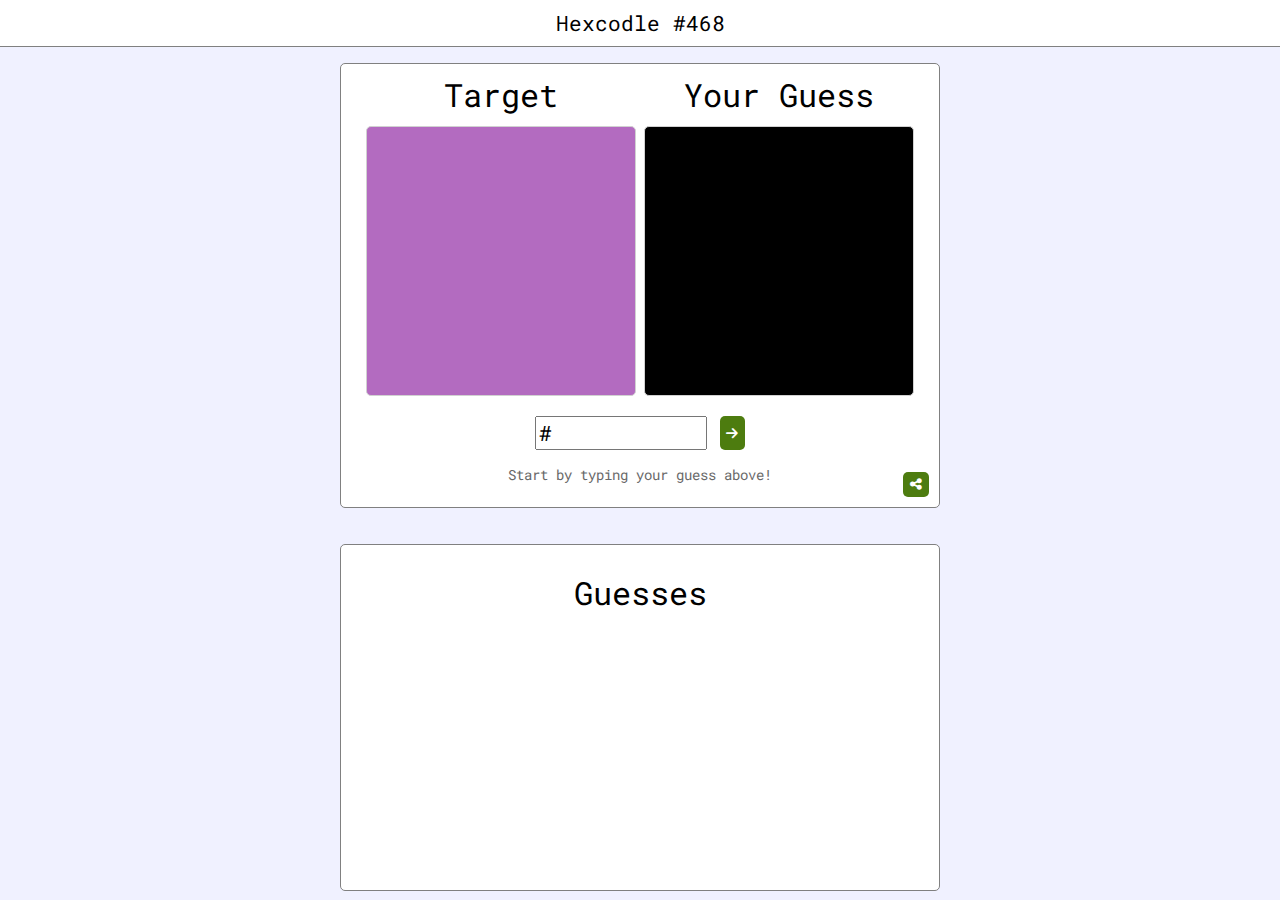
<file: index.html>
<!DOCTYPE html>
<html lang="en">
<head>
    <meta charset="UTF-8">
    <meta name="viewport" content="width=device-width, initial-scale=1.0">
    <title>Document</title>
    <link rel="stylesheet" href="https://cdnjs.cloudflare.com/ajax/libs/font-awesome/6.7.1/css/all.min.css">
    <link rel="stylesheet" href="./styles.css">
</head>
<body>
    <nav>
        <i></i>
        <div>
            <i></i>
            <span>Hexcodle #468</span>
            <i></i>
        </div>
        <div></div>
    </nav>
    <main>
        <section class="colors">
            <div class="color-container">
                <span>Target</span>
                <span>Your Guess</span>
                <div class="color"></div>
                <div class="color"></div>
            </div>
            <div class="color-input">
                <input id="inpt" type="text" name="" maxlength="7" minlength="1" value="#" id="">
                <button onclick="getRes()"><i class="fa-solid fa-arrow-right"></i></button>
            </div>
            <p id="status">Start by typing your guess above!</p>
            <button onclick="copyContent()" class="share"><i class="fa-solid fa-share-nodes"></i></button>
        </section>
        <section class="guesses">
            <p>Guesses</p>
            <div id="guesscont"></div>
        </section>
    </main>
    <script src="./script.js"></script>
</body>
</html>
</file>
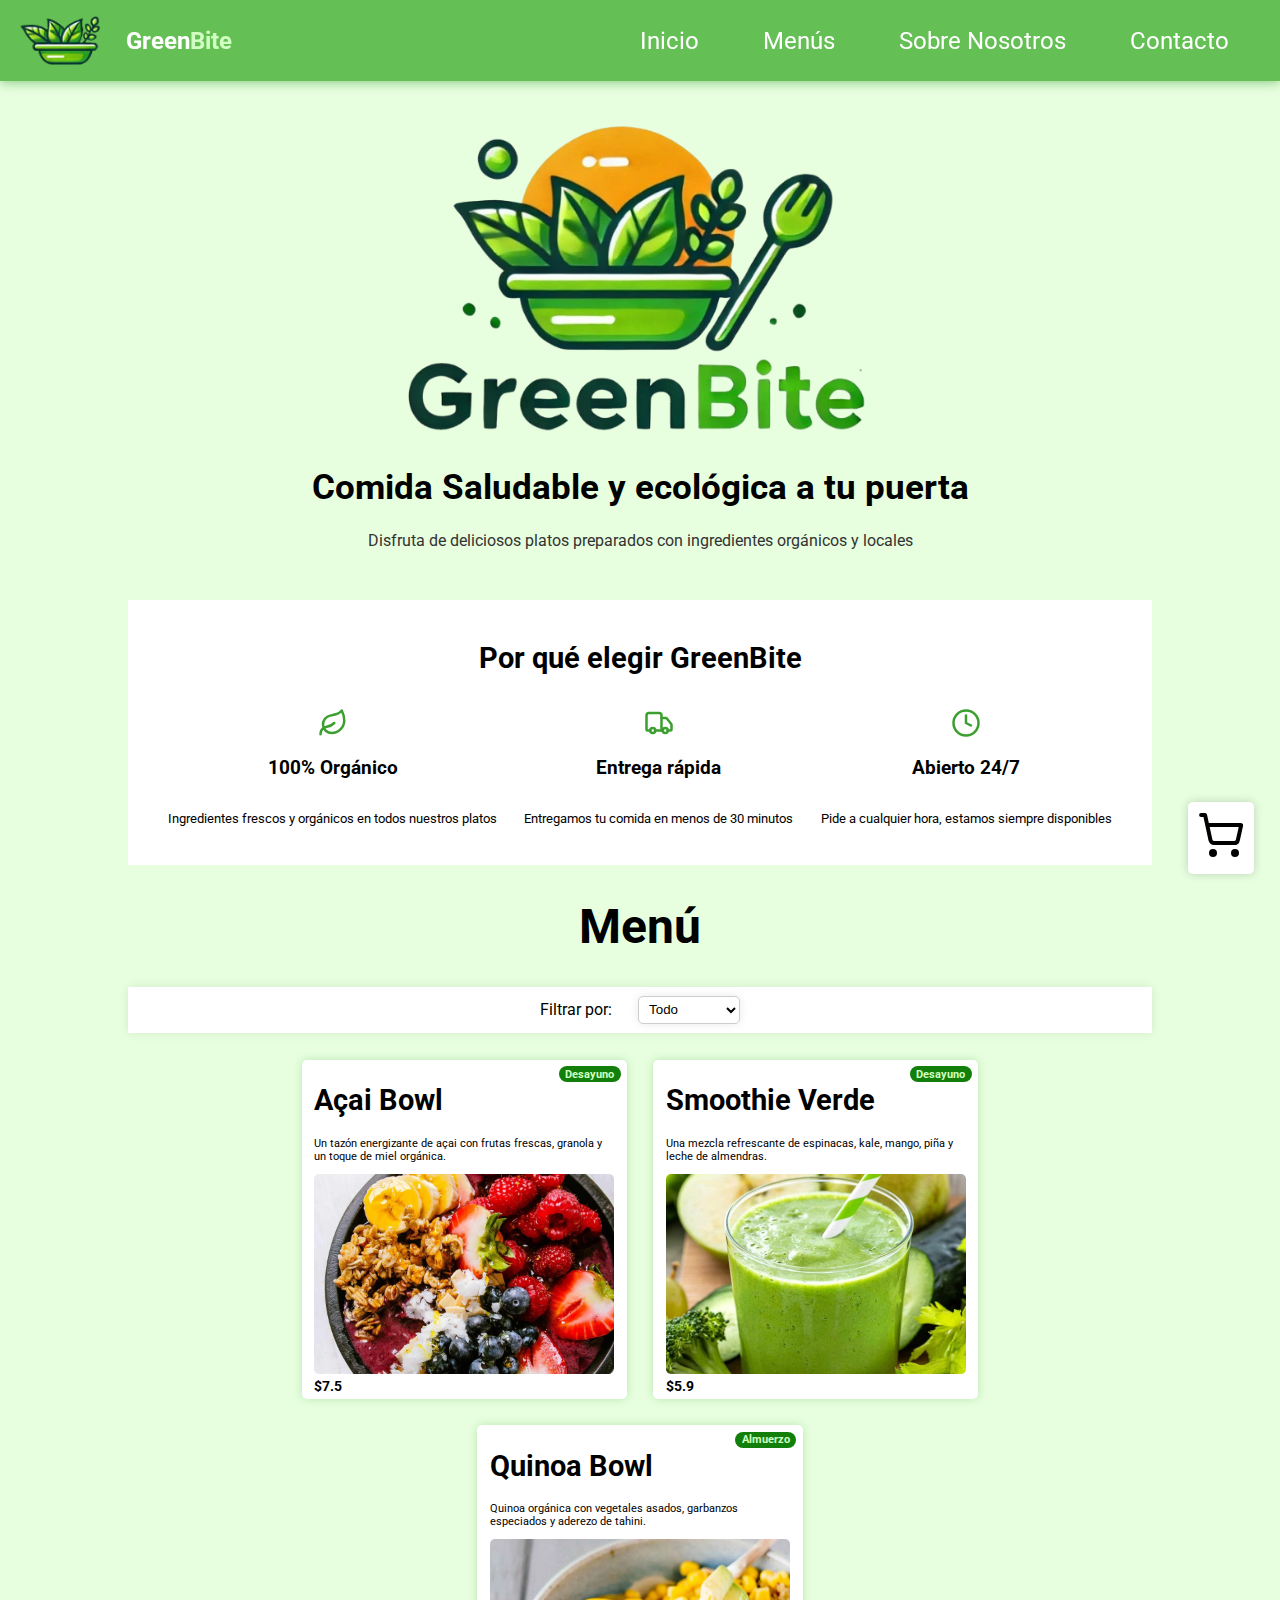
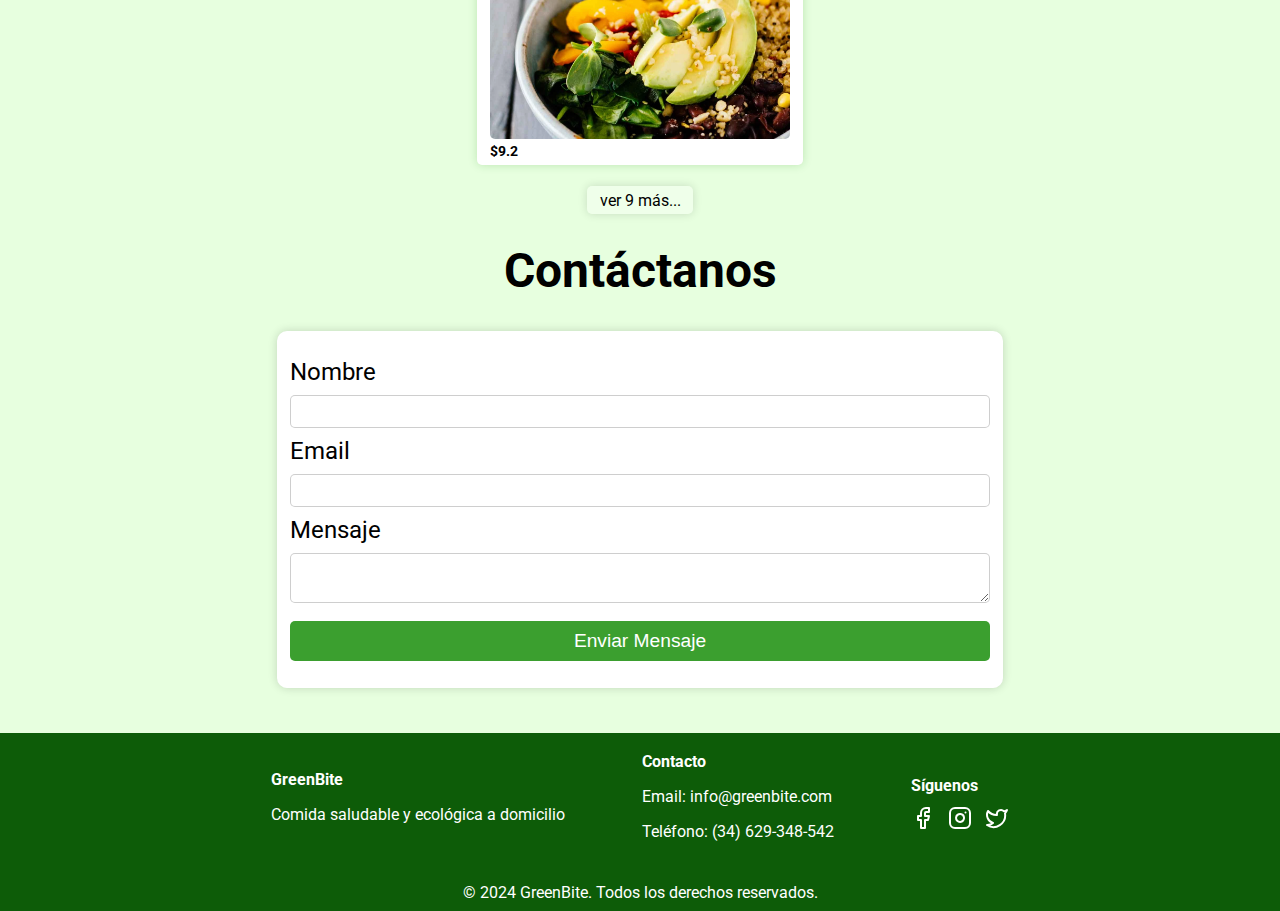
<file: greenbite/index.html>
<!DOCTYPE html>
<html lang="en">
<head>
    <meta charset="UTF-8">
    <meta name="viewport" content="width=device-width, initial-scale=1.0, viewport-fit=cover">
    <title>GreenBite</title>
    <link rel="icon" type="image/webp" href="./images/logo.webp">
    <link rel="stylesheet" href="style.css">
</head>
<body>
    <header>
        <div class="content">
            <div class="logo">
                <img src="./images/logo2.webp" alt="">
                <p>Green<span>Bite</span></p>
            </div>
            <svg onclick="toggleMenu()" id="menu1" xmlns="http://www.w3.org/2000/svg" width="24" height="24" viewBox="0 0 24 24" fill="none" stroke="currentColor" stroke-width="2" stroke-linecap="round" stroke-linejoin="round" class="lucide lucide-align-justify"><path d="M3 12h18"/><path d="M3 18h18"/><path d="M3 6h18"/></svg>
            <svg class="none" onclick="toggleMenu()" id="menu2" xmlns="http://www.w3.org/2000/svg" width="24" height="24" viewBox="0 0 24 24" fill="none" stroke="currentColor" stroke-width="2" stroke-linecap="round" stroke-linejoin="round" class="lucide lucide-x"><path d="M18 6 6 18"/><path d="m6 6 12 12"/></svg>    
            <div class="none nav">
                <ul>
                    <li><a href="#">Inicio</a></li>
                    <li><a href="#menus">Menús</a></li>
                    <li><a href="#">Sobre Nosotros</a></li>
                    <li><a href="#contacto">Contacto</a></li>
                </ul>
            </div>
        </div>
        <menu class="none desplegable">
            <ul>
                <li><a href="#">Inicio</a></li>
                <li><a href="#menus">Menús</a></li>
                <li><a href="#">Sobre Nosotros</a></li>
                <li><a href="#contacto">Contacto</a></li>
            </ul>
        </menu>
    </header>
    <main>
        <section>
            <section class="landing">
                <img src="./images/logo_name.webp" alt="">
                <h1>Comida Saludable y ecológica a tu puerta</h1>
                <h2>Disfruta de deliciosos platos preparados con ingredientes orgánicos y locales</h2>
            </section>
            <section class="panel">
                <h2>Por qué elegir GreenBite</h2>
                <div id="icons">
                    <div>
                        <svg xmlns="http://www.w3.org/2000/svg" width="24" height="24" viewBox="0 0 24 24" fill="none" stroke="currentColor" stroke-width="2" stroke-linecap="round" stroke-linejoin="round" class="lucide lucide-leaf"><path d="M11 20A7 7 0 0 1 9.8 6.1C15.5 5 17 4.48 19 2c1 2 2 4.18 2 8 0 5.5-4.78 10-10 10Z"/><path d="M2 21c0-3 1.85-5.36 5.08-6C9.5 14.52 12 13 13 12"/></svg>
                        <h3>100% Orgánico</h3>
                        <p>Ingredientes frescos y orgánicos en todos nuestros platos</p>
                    </div>
                    <div>
                        <svg xmlns="http://www.w3.org/2000/svg" width="24" height="24" viewBox="0 0 24 24" fill="none" stroke="currentColor" stroke-width="2" stroke-linecap="round" stroke-linejoin="round" class="lucide lucide-truck"><path d="M14 18V6a2 2 0 0 0-2-2H4a2 2 0 0 0-2 2v11a1 1 0 0 0 1 1h2"/><path d="M15 18H9"/><path d="M19 18h2a1 1 0 0 0 1-1v-3.65a1 1 0 0 0-.22-.624l-3.48-4.35A1 1 0 0 0 17.52 8H14"/><circle cx="17" cy="18" r="2"/><circle cx="7" cy="18" r="2"/></svg>
                        <h3>Entrega rápida</h3>
                        <p>Entregamos tu comida en menos de 30 minutos</p>
                    </div>
                    <div>
                        <svg xmlns="http://www.w3.org/2000/svg" width="24" height="24" viewBox="0 0 24 24" fill="none" stroke="currentColor" stroke-width="2" stroke-linecap="round" stroke-linejoin="round" class="lucide lucide-clock"><circle cx="12" cy="12" r="10"/><polyline points="12 6 12 12 16 14"/></svg>
                        <h3>Abierto 24/7</h3>
                        <p>Pide a cualquier hora, estamos siempre disponibles</p>
                    </div>
                </div>
            </section>
            <h1 id="menus">Menú</h1>
            <div class="menu-filter">
                <span>Filtrar por:</span>
                <select name="filtro" id="filtro">
                    <option selected value="1">Todo</option>
                    <option value="2">Desayuno</option>
                    <option value="3">Almuerzo</option>
                    <option value="4">Cena</option>
                </select>
            </div>
                <section class="infoplato none" id="infoplato">
                    <span id="close"></span>
                    <!-- Contenedor que será rellenado dinámicamente. -->
                </section>
            <section class="menu" id="menu">
                <!-- Contenedor que será rellenado dinámicamente. -->
            </section>
        </section>
        <h1 id="contacto">Contáctanos</h1>
        <section class="contacto">
            <form action="">
                <label for="nombre">Nombre</label>
                <input type="text" name="nombre" id="nombre" required>
                <label for="email">Email</label>
                <input type="email" name="email" id="email" required>
                <label for="mensaje">Mensaje</label>
                <textarea name="mensaje" id="mensaje" required></textarea>
                <input type="submit" value="Enviar Mensaje">
            </form>
        </section>
    </main>
    <footer>
        <div>
            <h1>GreenBite</h1>
            <p>Comida saludable y ecológica a domicilio</p>
        </div>
        <div>
            <h1>Contacto</h1>
            <p>Email: info@greenbite.com</p>
            <p>Teléfono: (34) 629-348-542</p>
        </div>
        <div>
            <h1>Síguenos</h1>
            <div id="socials">
                <a href="#"><svg xmlns="http://www.w3.org/2000/svg" width="24" height="24" viewBox="0 0 24 24" fill="none" stroke="currentColor" stroke-width="2" stroke-linecap="round" stroke-linejoin="round" class="lucide lucide-facebook"><path d="M18 2h-3a5 5 0 0 0-5 5v3H7v4h3v8h4v-8h3l1-4h-4V7a1 1 0 0 1 1-1h3z"/></svg></a>
                <a href="#"><svg xmlns="http://www.w3.org/2000/svg" width="24" height="24" viewBox="0 0 24 24" fill="none" stroke="currentColor" stroke-width="2" stroke-linecap="round" stroke-linejoin="round" class="lucide lucide-instagram"><rect width="20" height="20" x="2" y="2" rx="5" ry="5"/><path d="M16 11.37A4 4 0 1 1 12.63 8 4 4 0 0 1 16 11.37z"/><line x1="17.5" x2="17.51" y1="6.5" y2="6.5"/></svg></a>
                <a href="#"><svg xmlns="http://www.w3.org/2000/svg" width="24" height="24" viewBox="0 0 24 24" fill="none" stroke="currentColor" stroke-width="2" stroke-linecap="round" stroke-linejoin="round" class="lucide lucide-twitter"><path d="M22 4s-.7 2.1-2 3.4c1.6 10-9.4 17.3-18 11.6 2.2.1 4.4-.6 6-2C3 15.5.5 9.6 3 5c2.2 2.6 5.6 4.1 9 4-.9-4.2 4-6.6 7-3.8 1.1 0 3-1.2 3-1.2z"/></svg></a>
            </div>    
        </div>
        <p id="copy">© 2024 GreenBite. Todos los derechos reservados.</p>
    </footer>
    <!-- Elemenots semi-dinámicos -->
    <section id="popup" class="none">
        <p id="mensaje"></p>
    </section>
    <section id="cesta">
        <div class="container none" onclick="toggleCart()">
            <div class="content" onclick="event.stopPropagation()">
                <svg onclick="toggleCart()" class="close" xmlns="http://www.w3.org/2000/svg" width="24" height="24" viewBox="0 0 24 24" fill="none" stroke="currentColor" stroke-width="2" stroke-linecap="round" stroke-linejoin="round" class="lucide lucide-x"><path d="M18 6 6 18"/><path d="m6 6 12 12"/></svg>
                <nav>
                    <span>Cesta de la compra</span>
                    <span id="delete" onclick="clearCart()">Eliminar todo</span>
                </nav>
                <div id="items">
                    <!-- Contenedor que será rellenado dinámicamente. -->
                </div>
                <hr>
                <div id="total">
                    <div>
                        <h5>Sub-Total</h5>
                        <span><span id="cantidad">2</span> elemento/s</span>
                    </div>
                    <span id="precio">$0.00</span>
                </div>
            </div>
        </div>
        <div id="icon" onclick="toggleCart()">
            <div class="none"></div>
            <svg xmlns="http://www.w3.org/2000/svg" width="24" height="24" viewBox="0 0 24 24" fill="none" stroke="currentColor" stroke-width="2" stroke-linecap="round" stroke-linejoin="round" class="lucide lucide-shopping-cart"><circle cx="8" cy="21" r="1"/><circle cx="19" cy="21" r="1"/><path d="M2.05 2.05h2l2.66 12.42a2 2 0 0 0 2 1.58h9.78a2 2 0 0 0 1.95-1.57l1.65-7.43H5.12"/></svg>
        </div>
    </section>
    <script src="script.js"></script>
</body>
</html>
</file>
<file: styles.css>
@import url('https://fonts.googleapis.com/css2?family=Roboto+Mono:ital,wght@0,100..700;1,100..700&display=swap');
body{
    font-size: 2rem;
    font-family: "Roboto Mono", monospace;
    gap: 16px;
    margin: 0;
    background: #f0f1ff;
    background-image: url(https://hexcodle.com/_next/static/media/ooorganize.a25e460c.svg);
    background-size: 256px;
    background-position-x: center;
    height: 100vh;
    display: flex;
    flex-direction: column;
    align-items: center;
}
main{
    max-width: 600px;
    width: 100%;
    height: 100%;
    margin: 0 auto;
    display: flex;
    flex-direction: column;
    gap: 4vh;
}
nav{
    width: 100%;
    background-color: #ffffff;
    display: flex;
    align-items: center;
    justify-content: center;
    border-bottom: 1px solid gray;
    padding: 1vh 0;
    font-size: 1.3rem;
}
.guesses{
    display: flex;
    flex-direction: column;
    text-align: center;
    padding: 2vw;
    flex-grow: 1;
    margin-bottom: 1vh;
    gap: 1vh;
}
.guesses p{margin: 0;}
.guess{
    display: flex;
    flex-direction: row;
    gap: 1vw;
}
.guess div{
    text-align: center;
    font-weight: bold;
    flex: 1 1 0%;
    border-radius: 8px;
    border: 4px solid rgb(178, 197, 254);
    padding: 6px;
    background-color: rgb(255, 255, 255);
    display: flex;
    flex-direction: column;
    justify-content: center;
    
    box-shadow: 1px 0 10px rgb(223, 223, 223);
}
.guess p{
    font-family: "Roboto Mono", monospace;
    font-size: 1.4rem;
    margin: 0px;
    padding: 0px;
    text-transform: uppercase;
}
#guesscont{
    display: flex;
    width: 100%;
    flex-direction: column-reverse;
    gap: 1vh;
}
.color{
    aspect-ratio: 1/1;
    width: 100%;
    background-color: black;
    border-radius: 5px;
    border: 1px solid rgb(209, 209, 209);
}
.color-container{
    display: grid;
    grid-template-columns: repeat(2, 1fr);
    justify-items: center;
    align-items: center;
    justify-content: center;
    justify-content: center;
    gap: 10px;
}
.colors{
    text-align: center;
    position: relative;
}
.colors input{
    width: 30%;
    font-family: "Roboto Mono";
    text-transform: uppercase;
    font-size: 1.3rem;
}
.color-input{
    display: flex;
    flex-direction: row;
    justify-content: center;
    margin-top: 20px;
    gap: 1vw;
}
button{
    background-color: #4d7c0f;
    border: none;
    border-radius: 5px;
    color: white;
    min-width: 2vw;
    min-height: 2vw;
    cursor: pointer;
}
button:hover{
    filter: brightness(1.2);
}
.colors p{
    font-size: .9rem;
    color: #696969;
}
.share{
    position: absolute;
    bottom: 10px;
    right: 10px;
}
section{
    border: 1px solid gray;
    border-radius: 5px;
    padding: 1vh 2vw;
    background-color: #ffffff;
}
</file>
<file: greenbite/style.css>
@import url('https://fonts.googleapis.com/css2?family=Roboto:ital,wght@0,100;0,300;0,400;0,500;0,700;0,900;1,100;1,300;1,400;1,500;1,700;1,900&display=swap');
:root{
    --light-green: #e7ffdf;
    --green1: #d0ffc1;
    --green2: #8ddf78;
    --green3: #64bf54;
    --green4: #3b9f2f;
    --green5: 18, 127, 10;
    --dark-green: #0d5c08;
}
body{
    margin: 0;
    font-size: 1.5rem;
    font-family: "Roboto", sans-serif;
    width: 100%;
    background-color: var(--light-green);
    text-align: center;
    z-index: 0;
    overflow-x: hidden;
    padding-bottom: env(safe-area-inset-bottom);
}
header{
    position: fixed;
    width: 100%;
    top: 0;
    left: 0;
    z-index: 1;
}
header svg{
    color: var(--green1);
    width: 35px;
    height: auto;
    margin-right: 10px;
}
header .content{
    background-color: var(--green3);
    width: 100%;
    min-height: 7vh;
    display: flex;
    flex-direction: row;
    padding: 1vh 0;
    align-items: center;
    justify-content: space-between;
    box-shadow: 0 2px 10px rgba(var(--green5), .4);
    position: relative;
    z-index: 2;
}
.logo{
    display: flex;
    flex-direction: row;
    justify-content: center;
    align-items: center;
    gap: 2vw;
    font-weight: bold;
}
.logo p{
    margin: 0;
    color: white;
    span{
        color: var(--green1);
    }
}
.logo img{
    width: 80px;
    margin-left: 20px;
    height: auto;
    object-fit: cover;
}

menu{
    margin-right: 20px;
}
menu ul{
    margin: 0;
    list-style: none;
    display: flex;
    gap: 1vw;
    text-align: left;
    user-select: none;
}
menu a{
    padding: .4vh 1vw;
    border-radius: 3px;
}
menu a{
    color: black;
    text-decoration: none;
}
menu a:hover{
    background-color: var(--green4);
}

.panel{
    background-color: white;
    width: 100%;
    text-align: center;
    font-size: 1.2rem;
    padding: 2vh 0;
}
.panel #icons{
    display: flex;
    justify-content: space-evenly;
    padding: 1vh 2vw;
    font-size: 1rem;
    text-align: center;
    flex-wrap: wrap;
    gap: 1vw;
}
.panel p{
    font-size: .8rem;
}
.panel svg{
    color: var(--green4);
    width: 30px;
    height: auto;
}
#icons div{
    display: flex;
    flex-direction: column;
    justify-content: space-between;
    align-items: center;
}
.landing{
    padding: 4vh 3vw;
    margin-top: 7vh;
}
.landing img{
    width: 500px;
    max-width: 90%;
}
.landing h1{
    font-size: 2.2rem;
}
.landing h2{
    font-size: 1rem;
    font-weight: 400;
    color: #333333;
}
.filter{
    list-style: none;
    display: flex;
    flex-direction: row;
    justify-content: space-between;
    align-items: center;
    font-size: .8rem;
    background-color: var(--green4);
    margin: 0 2vw;
    padding: 0 1vw;
    border-radius: 10px;
    box-shadow: 0 2px 2px var(--green5);
    display: none;
}
.filter ul{
    list-style: none;
    display: flex;
    flex-direction: row;
    align-items: center;
    flex-wrap: wrap;
    gap: 2vw;
    padding: .5vw;
}
.filter li{
    display: flex;
    align-items: center;
}
.filter  input{
    background-color: var(--green1);
    width: 20px;
    height: 20px;
}
.desplegable{
    display: block;
    position: absolute;
    margin: 0;
    left: 0;
    top: 100%;
    padding: 0;
    display: flex;
    background-color: var(--green1);
    width: 100%;
    box-shadow: 0 10px 20px rgba(var(--green5), .2);
    font-size: 1.3rem;
    animation: .8s ease-in-out desplegar;
}
@keyframes desplegar {
    0%{top: -200%;}
    100%{top: 100%;}
}
.desplegable ul{
    padding: 1vh 2vw;
    flex-direction: column;
    gap: 2vh;
}
.menu{
    display: flex;
    align-items: center;
    justify-content: center;
    flex-wrap: wrap;
    gap: 2vw;
    margin: 3vh 0;
    padding: 0 2vw;
}
.plato{
    min-width: 300px;
    max-width: 10vw;
    background-color: #ffffff;
    text-align: left;
    padding: 2vh 4vw;
    padding-top: 0;
    border-radius: 5px;
    font-size: .9rem;
    position: relative;
    box-shadow: 0 0 10px rgba(var(--green5), .2);
}
.plato p{
    font-size: .7rem;
}
.plato span{
    font-weight: bold;
}
.plato img{
    width: 100%;
    height: 200px;
    object-fit: cover;
    border-radius: 5px;
}
.tag{
    position: absolute;
    top: 0;
    right: 0;
    font-size: .7rem;
    padding: .5% 2%;
    margin: 2%;
    border-radius: 50vw;
    color: var(--green1);
    background-color: rgb(var(--green5));
}
.menu-filter{
    width: 100%;
    background-color: white;
    margin: 2vh 0;
    padding: 1vh 0;
    font-size: 1rem;
    display: flex;
    justify-content: center;
    align-items: center;
    gap: 2vw;
    box-shadow: 0 0 10px rgba(0, 0, 0, 0.087);
}

select{
    background-color: transparent;
    border: 1px solid #00000032;
    box-shadow: 0 0 10px rgba(0, 0, 0, 0.087);
    border-radius: 5px;
    padding: .5vh .5vw;
    padding-right: 1vw;
}

.nav ul{
    display: flex;
    list-style: none;
    gap: 1vw;
    margin: 0;
    padding: 0 2vw;
}
.nav ul a{
    color: white;
    text-decoration: none;
    border-radius: 5px;
    padding: .5vh 2vw;
}
.nav ul a:hover{
    background-color: var(--green4);
}
footer{
    width: 100%;
    background-color: var(--dark-green);
    min-height: 10vh;
    color: white;
    font-size: .7rem;
    text-align: left;
    display: flex;
    flex-direction: column;
    padding: 1vh 0;
}
footer div{
    margin: 0 2vw;
}
footer h1{
    font-size: 1rem;
}
#copy{
    text-align: center;
}
.contacto{
    place-items: center;
    margin-bottom: 5vh;
}
.contacto form{
    display: flex;
    flex-direction: column;
    background-color: white;
    border-radius: 10px;
    max-width: 700px;
    width: 80%;
    padding: 3vh 6vw;
    gap: 1vh;
    place-items: center;
    box-shadow: 0 0 10px rgba(0, 0, 0, 0.164);
}
.contacto input{
    border: 1px solid #00000031;
    border-radius: 5px;

    padding: .5vh 2vw .5vh .5vw;
    font-size: 1.2rem;
    width: 100%;

    -webkit-box-sizing: border-box;
    -moz-box-sizing: border-box;
    box-sizing: border-box;
}
.contacto label{
    width: 100%;
    text-align: left;
}
.contacto textarea{
    border: 1px solid #00000031;
    border-radius: 5px;

    padding: .5vw;

    -webkit-box-sizing: border-box;
    -moz-box-sizing: border-box;
    box-sizing: border-box;
    max-width: 100%;
    min-width: 100%;
    min-height: 50px;
    max-height: 200px;
}
.contacto input[type="submit"]{
    background-color: var(--green4);
    border: none;
    color: white;
    padding: 1vh 2vw;
    margin-top: 1vh;
    cursor: pointer;
}
.contacto input[type="submit"]:hover{
    background-color: rgb(var(--green5));
}
section{
    position: relative;
}
#more{
    width: 100%;
    font-size: 1rem;
    text-align: center;
}
#more span{
    background-color: rgba(255, 255, 255, 0.339);
    padding: .5vh 1vw;
    box-shadow: 0 0 10px rgba(0, 0, 0, 0.143);
    border-radius: 5px;
    cursor: pointer;
}
#more span:hover{
    background-color: rgba(255, 255, 255, 0.719);
}
.none{
    display: none;
}
#socials{
    display: flex;
    justify-content: left;
    align-items: center;
    margin: 0;
    gap: 1vw;
}
#socials a {
    color: white;
}
#socials a:hover {
    color: rgb(206, 206, 206);
}

.infoplato{
    position: fixed;
    width: 100vw;
    height: 100vh;
    top: 0;
    left: 0;
    background-color: #000000C8;
    backdrop-filter: blur(5px);
    z-index: 3;
    align-content: center;
    overflow: auto;
    font-size: 1rem;
}
.infoplato::-webkit-scrollbar{
    width: 0;
}
.infoplato .content{
    width: 92%;
    max-width: 800px;
    margin: 2.5vh auto;
    display: flex;
    padding: .5vh 1vw 2vh 1vw;
    background-color: rgb(242, 242, 242);
    border-radius: 10px;
    flex-direction: column;
    text-align: left;
    position: relative;
}
.infoplato .alergenos{
    display: flex;
    gap: 1vw;
    align-items: center;
    justify-content: left;
}
.infoplato .alergenos li{
    background-color: rgb(200, 172, 12);
    padding: .5vh 1vw;
    border-radius: 100vw;
    text-align: center;
}
.infoplato .alergenos li:nth-child(0){
    background-color: rgb(12, 160, 44);
}
.infoplato .under{
    display: flex;
    justify-content: space-between;
    align-items: center;
    width: 100%;
    position: relative;
}
.infoplato .price{
    font-weight: 600;
    font-size: 2rem;
    margin: 0;
}
.infoplato .tag{font-size: 1rem;}
.infoplato .content h3{
    font-weight: 400;
    color: #505050;
}
.infoplato .content ul{
    list-style: none;
    margin: 0;
    padding: 0;
    margin-left: 10px;
}
.infoplato .content h4{
    margin: 0;
}
.close:hover{
    transform: scale(1.1);
    color: #ff0000;
}
.infoplato .content img{
    width: 100%;
    height: 350px;
    object-fit: cover;
}
.infoplato .content button{
    display: flex;
    justify-content: center;
    align-items: center;
    gap: .5vw;
    width: fit-content;
    padding: 1vh 1vw;
    cursor: pointer;
    margin: 0 auto;
    border:none;
    border-radius: 5px;
    box-shadow: 0 0 10px #00000020;
    background-color: var(--green4);
}
.infoplato .content button:hover{
    background-color: var(--green3);
}
.under svg{
    width: 30px;
    height: auto;
}
.close{
    color: #db0000;
    width: 40px;
    height: auto;
    position: absolute;
    top: 0;
    right: 0;
    margin: 1vh 1vw;
    cursor: pointer;
}
#menu .plato .img{
    position: relative;
    user-select: none;
}
#menu .plato .img::after {
    content: 'ver más';
    position: absolute;
    top: 49%;
    left: 50%;
    transform: translate(-50%, -50%);
    width: 100%;
    height: 99%;
    background-color: #00000041;
    backdrop-filter: blur(5px);
    border-radius: 5px;
    color: white;
    font-size: 1.4rem;
    vertical-align: middle;
    text-align: center;
    align-content: center;
    cursor: pointer;
    opacity: 0;
    user-select: none;
}

#menu .plato .img:hover::after {
    transition: all .2s;
    opacity: 1;
}

.menualergeno{
    display: flex;
    gap: 1vw;
    align-items: center;
    margin: 1vh 0;
    
}
.menualergeno span{
    padding: .5vh .5vw;
    border-radius: 5px;
    background-color: #c8ac0c;
}
.opcional{
    background-color: #3b9f2f !important;
}

/* Cesta */
#cesta #icon{
    position: fixed;
    bottom: 0;
    right: 0;
    margin: 2vw;
    background-color: white;
    box-sizing: border-box;
    border-radius: 5px;
    width: fit-content;
    box-shadow: 0 0 10px #00000030;
    cursor: pointer;
}
#cesta #icon svg{
    margin: 1vh 1vh;
    width: 3rem;
    height: 3rem;
    color: black;
}
#cesta #icon div{
    height: 20px;
    width: 20px;
    position: absolute;
    bottom: 80%;
    left: 80%;
    background-color: #ee0000;
    border-radius: 50vw;
    font-size: 1.3rem;
    box-shadow: 0 0 10px #00000070;
}
#cesta #icon:hover{
    background-color: #f5f5f5;
}
#cesta .container{
    position: fixed;
    width: 100vw;
    height: 100vh;
    top: 0;
    left: 0;
    background-color: #00000040;
    backdrop-filter: blur(2px);
    z-index: 3;
    align-content: center;
    overflow-y: auto;
}
#cesta .content{
    background-color: rgb(241, 241, 241);
    width: 86%; /*95*/
    max-width: 900px;
    margin: 2vh auto;
    border-radius: 20px;
    box-shadow: 0 0 10px #00000020;
    padding: 6vh 1vw 4vh 1vw;
    position: relative;
    user-select: none;
    margin-bottom: 10vh;
}
#cesta nav{
    font-size: 1.4rem;
    display: flex;
    justify-content: space-between;
    align-items: center;
    margin: 2vh 0;
}
#cesta #delete{
    color: red;
    text-decoration: underline;
    font-size: 1rem;
    cursor: pointer;
}
#cesta #delete:hover{
    color: #cb0000;
}
.cesta-item{
    display: flex;
    justify-content: space-between;
    align-items: center;
    flex-direction: column;
    margin-top: 1vh;
    padding-top: 3vh;
    border-top: 1px solid #00000020;
}
.cesta-item img{
    width: 57%;
    height: 31vw;
    object-fit: cover;
    border-radius: 5px;
    box-shadow: 0 0 10px #00000040;
}
#cesta-add{
    display: flex;
    gap: 10vw;
    font-size: 2rem;
    align-items: center;
    place-self: center;
    margin: 3vh 0;
}
#cesta-btn{
    background-color: #bbbbbb;
    border-radius: 50vw;
    padding: .2vw;
    display: flex;
    font-size: auto;
    cursor: pointer;
}
.cesta-item-info{
    text-align: center;
    font-size: .8rem;
}
#cesta .container .content hr{
    width: 90%;
}
#cesta #total {
    display: flex;
    flex-direction: column;
    justify-content: center;
    width: 100%;
    align-items: center;
    gap: 6vw;
}
#cesta #total *{
    margin: 0;
    text-align: left;
}
#cesta #total span{
    font-size: .8rem;
    color: #7c7c7c;
}
#cesta #total #precio{
    color: black;
    font-size: 1.8rem;
    font-weight: 800;
}

/* Popup */
#popup{
    --mainColor: #dcdcdc;
    position: fixed;
    top: 0;
    left: 0;
    margin: 3vw;
    z-index: 10;
    background-color: var(--mainColor);
    padding: 2vh 1vw;
    border-radius: 10px;
    box-shadow: 0 0 10px #00000040;
    inset: 3;
    border: 1px dotted black;
    outline: 10px solid var(--mainColor);
}
#popup #mensaje{
    margin: 0;
    font-size: 1rem;
    display: flex;
    justify-content: center;
    align-items: center;
    gap: 1vw;
}

@media (min-width: 600px){
    footer{
        flex-direction: row;
        align-items: center;
        justify-content: center;
        gap: 2vw;
        flex-wrap: wrap;
    }
    #socials{
        justify-content: space-between;
    }
    footer{
        font-size: 1rem;
    }
    #copy{
        width: 100%;
        margin: 0;
    }
}
@media (min-width: 1024px){
    .nav.none{
        display: block;
    }
    header svg, header svg.none{
        display: none;
    }
    main{
        max-width: 80vw;
        margin: 0 auto;
    }
    .plato{
        padding: .5vh 1vw;
    }
    .contacto form{
        padding: 3vh 1vw;
    }
    menu{
        visibility: hidden;
    }
    /* Cesta */
    .cesta-item{
        flex-direction: row;
    }
    .cesta-item img{
        width: 10vw;
        height: 10vw;
    }
    #cesta-add{
        gap: 1vw;
        margin: 3vh 0 0 0;
        font-size: 1rem;
    }
    #cesta .container .content hr{
        width: 70%;
        float: right;
    }
    #cesta #total {
        justify-content: end;
        flex-direction: row;
    }
    #popup{
        right: 0;
        left: unset;
    }
    .infoplato .content{
        margin-bottom: 0;
    }
    #cesta .content{
        margin: .5vh auto;
    }
}
::-webkit-scrollbar{
    width: 5px;
}
::-webkit-scrollbar-track{
    background-color: #fff;
}
::-webkit-scrollbar-thumb{
    background-color: var(--dark-green);
    border-radius: 5px;
}
</file>
